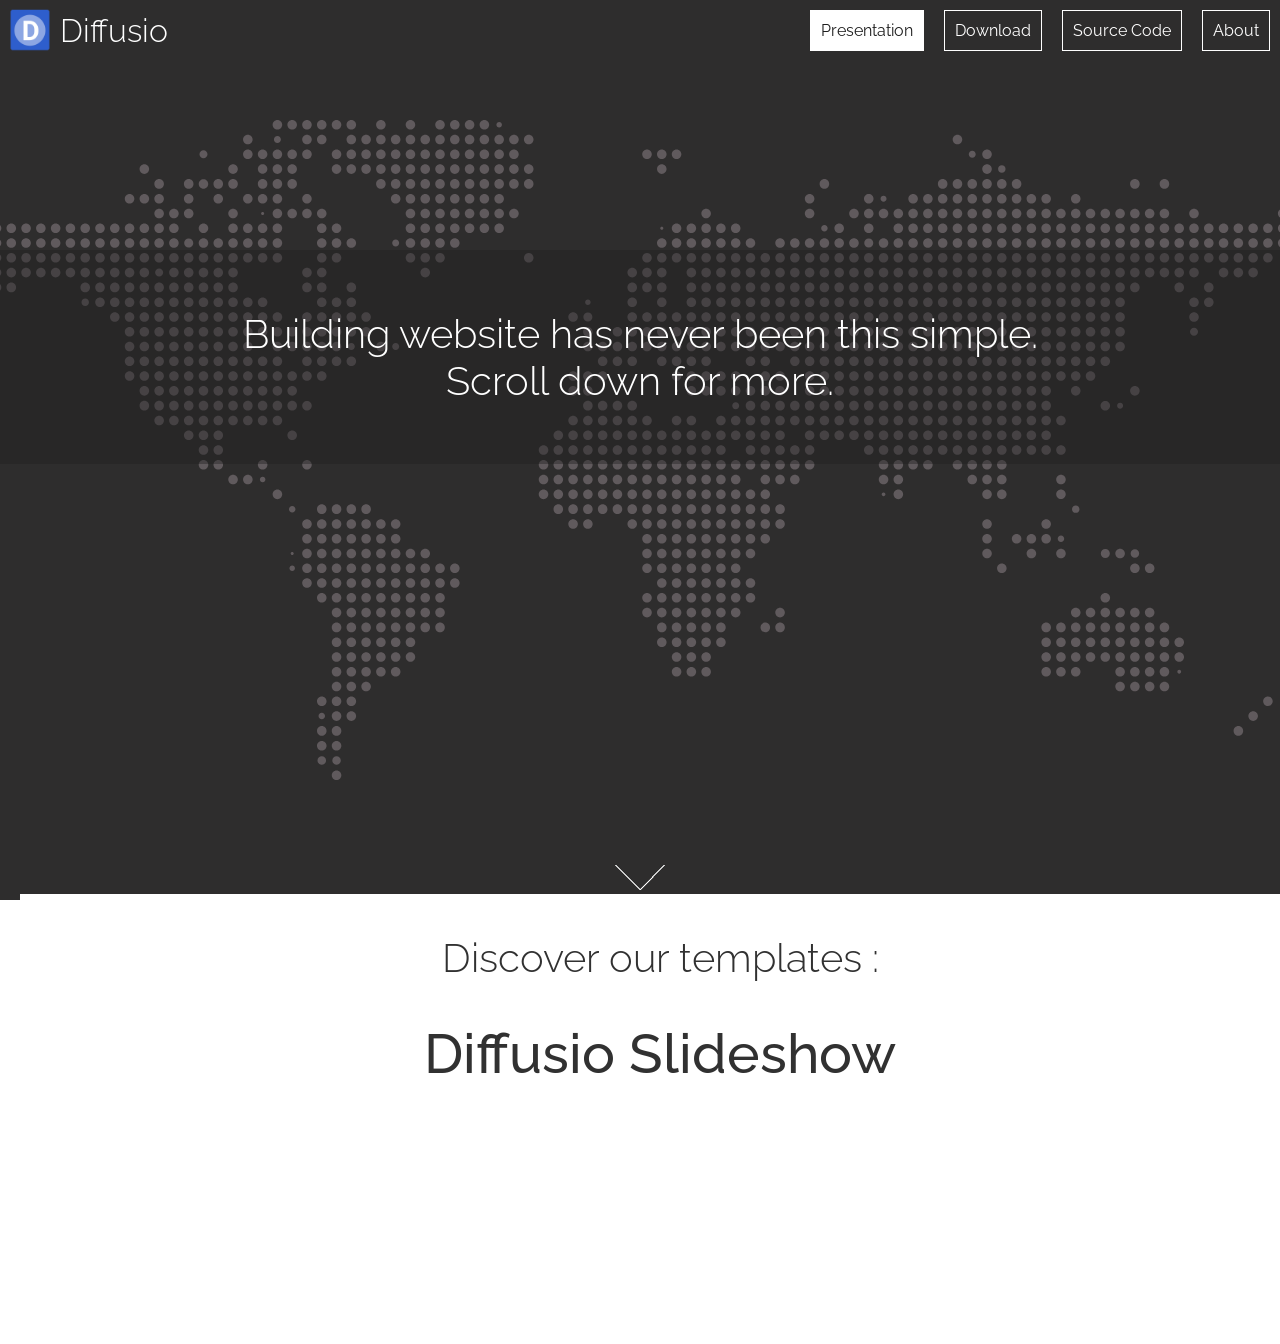
<file: index.html>
<!--
 * Diffusio - Build presentation websites easily
 * https://github.com/diffusio
 * http://diffusio.co
 * 
 * Copyright (C) 2015 
 * 
 * Pierre JACQUIER  
 * http://pierre-jacquier.com
 * 
 * Grégoire DUVAUCHELLE
 * https://github.com/kalterkrieg
 *
 * This program is free software: you can redistribute it and/or modify
 * it under the terms of the GNU Lesser General Public License as
 * published by the Free Software Foundation, either version 2.1 of the
 * License, or (at your option) any later version.
 *
 * This program is distributed in the hope that it will be useful,
 * but WITHOUT ANY WARRANTY; without even the implied warranty of
 * MERCHANTABILITY or FITNESS FOR A PARTICULAR PURPOSE. See the
 * GNU Lesser General Public License for more details.
 *
 * You should have received a copy of the GNU Lesser General Public 
 * License along with this program. If not, see <http://www.gnu.org/licenses/>.
 -->

<DOCTYPE html>
<html>
	<head>
		<title>Diffusio</title>
		<link href='https://fonts.googleapis.com/css?family=Raleway:400,100,200,300,500' rel='stylesheet' type='text/css'>
		<link rel='stylesheet' href='style/style.css'>
		<script src="js/jquery.js"></script>
		<script src="js/side.js"></script>
		<meta name="viewport" content="width=device-width,minimum-scale=1.0,maximum-scale=1.0">
		<meta charset="utf-8">
		<link rel="shortcut icon" href="images/favicon.ico" type="image/x-icon">
		<link rel="icon" href="images/favicon.ico" type="image/x-icon">
	</head>
	<body>	  
	  <header>
		<ul id="navLarge">
			<img src="images/diffusio-logo.png" id="title_logo">
			<li id="title">Diffusio</li>
			<ul id="rightNav">
				<a onclick="setVisibleNotVisibleNotVisible(1,2,3,4);"><li class="floatLeft button" id='tab_1'>Presentation</li></a>
				<a onclick="setVisibleNotVisibleNotVisible(2,1,4,3);"><li class="floatLeft buttonUnSelected" id='tab_2'>Download</li></a>
				<a onclick="setVisibleNotVisibleNotVisible(3,2,1,4);"><li class="floatLeft buttonUnSelected" id='tab_3'>Source Code</li></a>
				<a onclick="setVisibleNotVisibleNotVisible(4,3,2,1);"><li class="floatLeft buttonUnSelected" id='tab_4'>About</li></a>
			</ul>
		</ul>
		<ul id="navTiny">
			<li id="sideOpen" class="floatLeft"><a href="#" class="menu-icon border-icon">menu icon</a></li>
			<li id="title_tiny" class="floatLeft">Diffusio</li>
		</ul>
	 </header>
		<ul class='sideBar'>
			<li>
				<ul class=''>
					 <li class="sideHeader"><div class='icon-left-open size2em' id='sideClose' style='color: #000;'><div class="arrow-left"></div><span href="leftPadding50">Navigation</span></div></li>
					 <a   onclick="setVisibleNotVisibleNotVisible(1,2,3,4)"><li class="subPage">Presentation</li></a>
					 <a   onclick="setVisibleNotVisibleNotVisible(2,3,4,1)"><li class="subPage">Download</li></a>
					 <a   onclick="setVisibleNotVisibleNotVisible(3,4,1,2)"><li class="subPage">Source code</li></a>
					 <a   onclick="setVisibleNotVisibleNotVisible(4,3,2,1)"><li class="subPage">About</li></a>
				</ul>
			</li>
		</ul>
	<section id="section_1">
		<div id="content_1" class="content">
			<p>Building website has never been this simple.<br>Scroll down for more.</p>
            <div id="content_1_1">
			<p>Discover our templates : </p>
            <p><a href="templates/">Diffusio Slideshow</a></p>
		</div>
		</div>
        
		<div id="content_2" class="content notVisible">
			<p><a href="https://mega.nz/#!cB4VgbZJ!NHXe8UJy-BwuHs5l-SEHF6lEkqQWxyU3FpY3TXJJErk">Download</a></p>
		</div>
		<div id="content_3" class="content notVisible">
			<p>Code hosted on GitHub</p><a href='https://github.com/diffusio'><img src='images/github.png' width='100'></a>
		</div>
		<div id="content_4" class="content notVisible">
			<p>Authors : </p><p class='name'><a href="http://pierre-jacquier.com">Pierre JACQUIER</a></p><p class='name'>Grégoire DUVAUCHELLE</p>
		</div>
		<div id="please_scroll">
			<img src="images/scroll.png">
		</div>
	</section>
		<script type="text/javascript">
		function setUnselected(tabid)
		{
			document.getElementById(tabid).style.backgroundColor = 'rgb(30,30,30)';
			document.getElementById(tabid).style.color = 'white';
		}
		function setSelected(tabid)
		{
			document.getElementById(tabid).style.backgroundColor = 'white';
			document.getElementById(tabid).style.color = 'rgb(30,30,30)';
		}
		function setVisibleNotVisibleNotVisible(visible, not_visible1, not_visible2, not_visible3)
		{
			document.getElementById('content_' + visible).className = "content";
			document.getElementById('content_' + not_visible1).className = "content notVisible";
			document.getElementById('content_' + not_visible2).className = "content notVisible";
			document.getElementById('content_' + not_visible3).className = "content notVisible";
			document.getElementById('tab_' + visible).className = "floatLeft button";
			document.getElementById('tab_' + not_visible1).className = "floatLeft buttonUnSelected";
			document.getElementById('tab_' + not_visible2).className = "floatLeft buttonUnSelected";
			document.getElementById('tab_' + not_visible3).className = "floatLeft buttonUnSelected";



		
		}
		</script>
	</body>
</html>
</file>
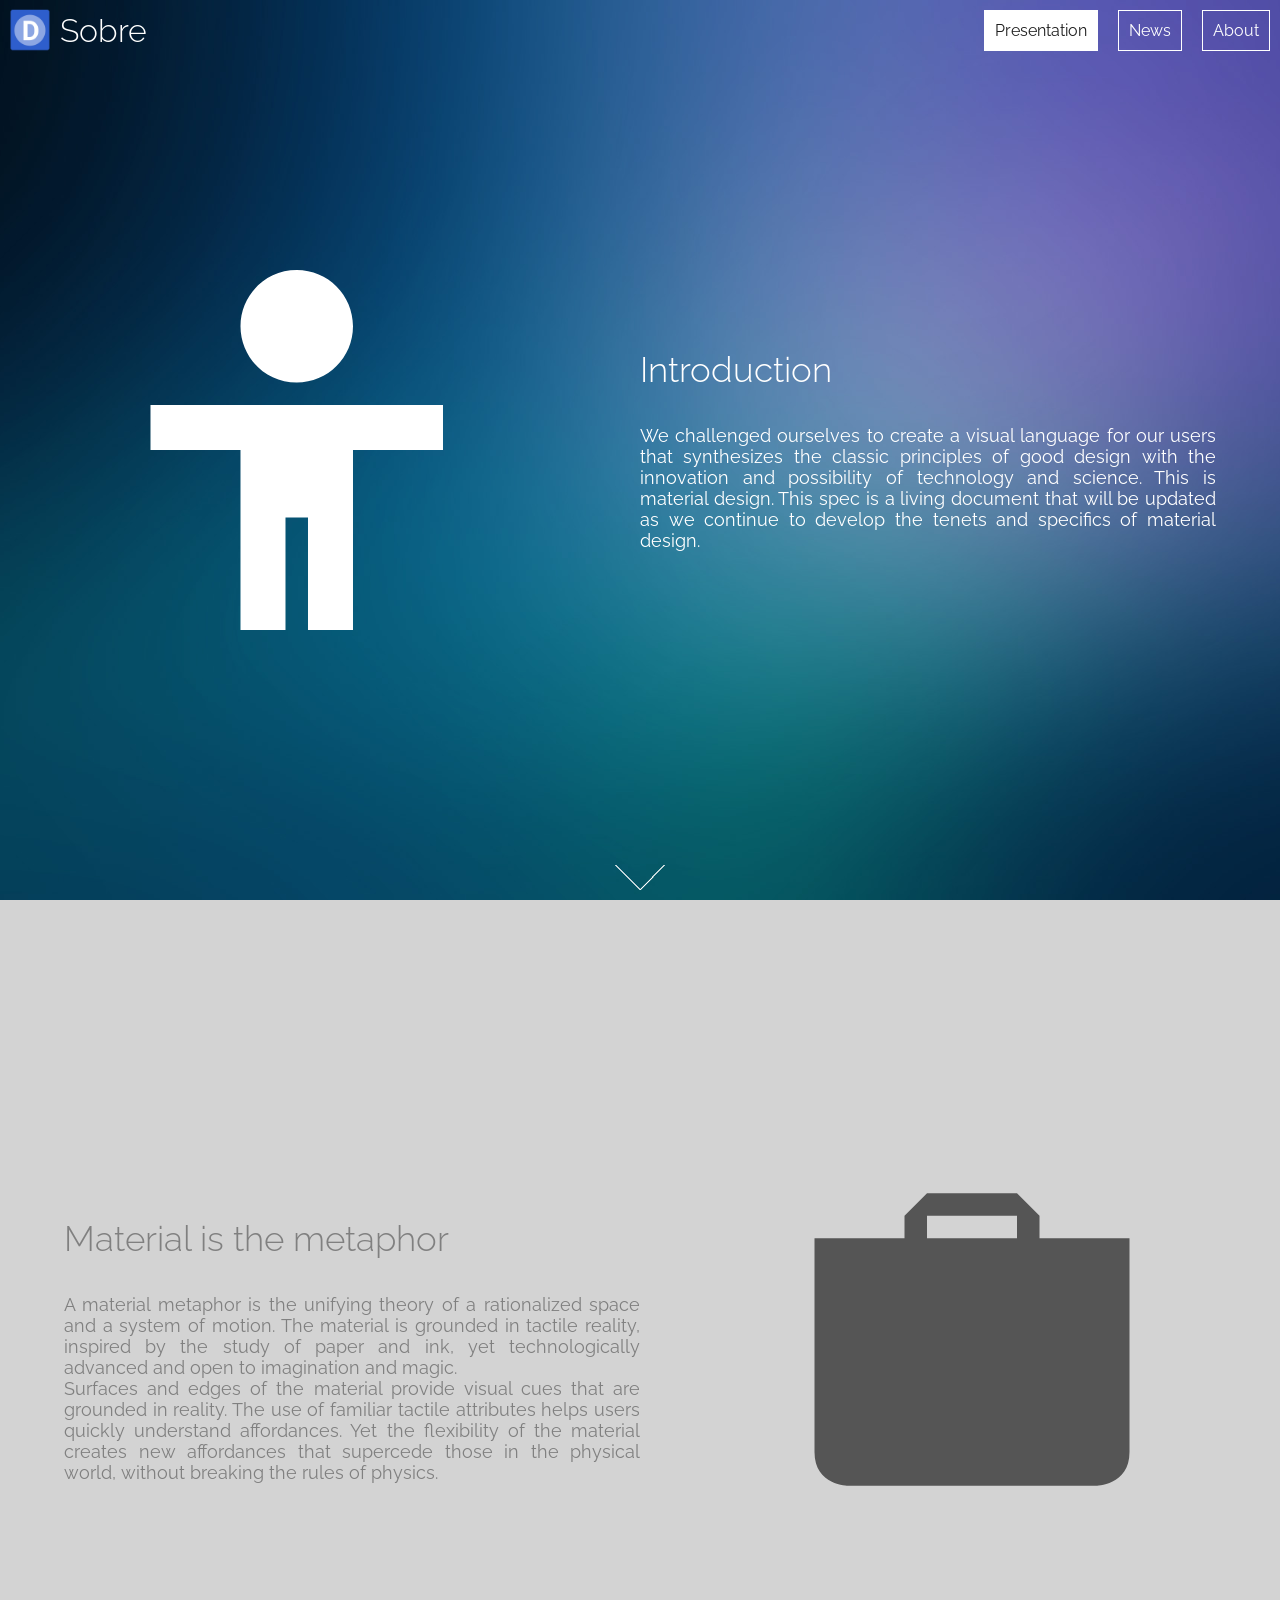
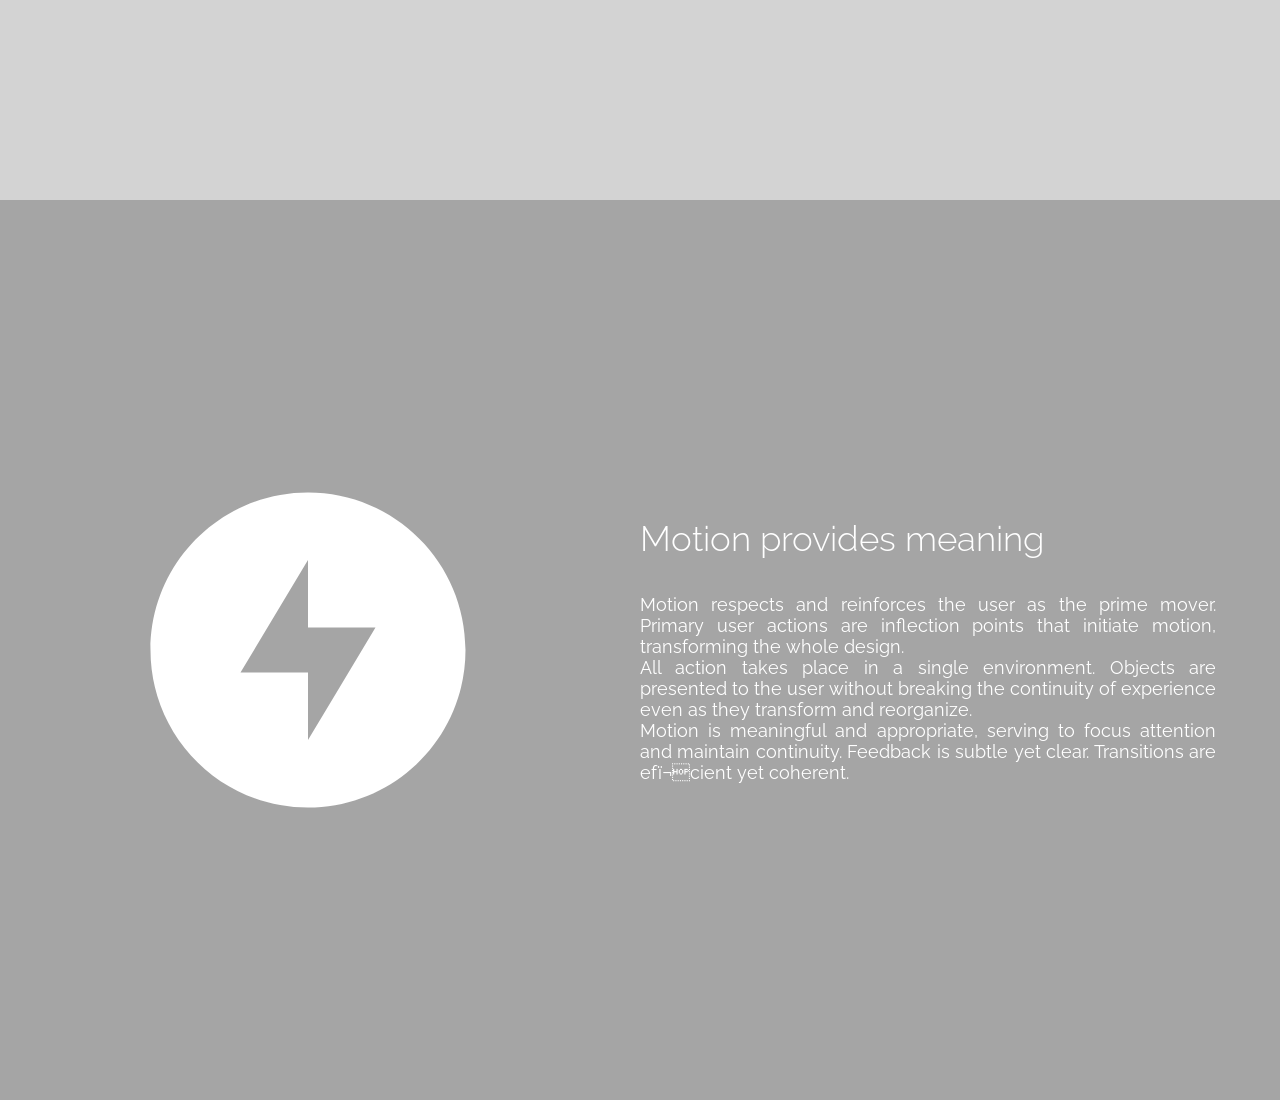
<file: templates/sobre/index.html>
<!--
 * Diffusio - Build presentation websites easily
 * Copyright (C) 2015 Pierre JACQUIER - Grégoire DUVAUCHELLE
 *
 * This program is free software: you can redistribute it and/or modify
 * it under the terms of the GNU Lesser General Public License as
 * published by the Free Software Foundation, either version 2.1 of the
 * License, or (at your option) any later version.
 *
 * This program is distributed in the hope that it will be useful,
 * but WITHOUT ANY WARRANTY; without even the implied warranty of
 * MERCHANTABILITY or FITNESS FOR A PARTICULAR PURPOSE. See the
 * GNU Lesser General Public License for more details.
 *
 * You should have received a copy of the GNU Lesser General Public 
License
 * along with this program. If not, see <http://www.gnu.org/licenses/>.
 -->


<DOCTYPE html>
<html>
	<head>
		<title>Sobre</title>
		<link href='https://fonts.googleapis.com/css?family=Raleway:400,100,200,300,500' rel='stylesheet' type='text/css'>
		<link rel='stylesheet' href='style/style.css'>
		<script src="js/jquery.js"></script>
		<script src="js/side.js"></script>
		<meta name="viewport" content="width=device-width,minimum-scale=1.0,maximum-scale=1.0">
		<meta charset="utf-8">
		<link rel="shortcut icon" href="images/favicon.ico" type="image/x-icon">
		<link rel="icon" href="images/favicon.ico" type="image/x-icon">
	</head>
	<body>	  
	  <header>
		<ul id="navLarge">
			<img src="images/diffusio-logo.png" id="title_logo">
			<li id="title">Sobre</li>
			<ul id="rightNav">
				<a onclick="setVisibleNotVisibleNotVisible(1,2,3);"><li class="floatLeft button" id='tab_1'>Presentation</li></a>
				<a onclick="setVisibleNotVisibleNotVisible(2,1,3);"><li class="floatLeft buttonUnSelected" id='tab_2'>News</li></a>
				<a onclick="setVisibleNotVisibleNotVisible(3,2,1);"><li class="floatLeft buttonUnSelected" id='tab_3'>About</li></a>
			</ul>
		</ul>
		<ul id="navTiny">
			<li id="sideOpen" class="floatLeft"><a href="#" class="menu-icon border-icon">menu icon</a></li>
			<li id="title_tiny" class="floatLeft">Diffusio</li>
		</ul>
	 </header>
		<ul class='sideBar'>
			<li>
				<ul class=''>
					 <li class="sideHeader"><div class='icon-left-open size2em' id='sideClose' style='color: #000;'><div class="arrow-left"></div><span href="leftPadding50">Navigation</span></div></li>
					 <a   onclick="setVisibleNotVisibleNotVisible(1,2,3)"><li class="subPage">Presentation</li></a>
					 <a   onclick="setVisibleNotVisibleNotVisible(2,3,1)"><li class="subPage">News</li></a>
					 <a   onclick="setVisibleNotVisibleNotVisible(3,1,2)"><li class="subPage">More</li></a>
				</ul>
			</li>
		</ul>
		<div id="content_1" class="content">
			<div class="wide_div white" id="w_d_1">
			 		<div class='v_align'>
				 		<img src="images/logo1.svg" class="logo_left logo">
				 		<div class='w_text'>
				 			<p class="slog slog_right">
Introduction
                            </p>
				 			<p class="under_slog under_slog_right">
We challenged ourselves to create a visual language for our users that synthesizes the classic principles of good design with the innovation and possibility of technology and science. This is material design. This spec is a living document that will be updated as we continue to develop the tenets and specifics of material design.

                            </p>
				 		</div>
		 			</div>
		 		</div>
		 		<div class="wide_div grey" id="w_d_2">
			 		<div class='v_align'>
				 		<img src="images/logo2.svg" class="logo_right logo">
				 		<p class="slog slog_left">
Material is the metaphor
                        </p>
				 		<p class="under_slog under_slog_left">
A material metaphor is the unifying theory of a rationalized space and a system of motion. The material is grounded in tactile reality, inspired by the study of paper and ink, yet technologically advanced and open to imagination and magic.
<br>
Surfaces and edges of the material provide visual cues that are grounded in reality. The use of familiar tactile attributes helps users quickly understand affordances. Yet the flexibility of the material creates new affordances that supercede those in the physical world, without breaking the rules of physics.
			 		</div>
		 		</div>
		 		<div class="wide_div white" id="w_d_3">
			 		<div class='v_align'>
				 		<img src="images/logo3.svg" class="logo_left logo">
				 		<div class='w_text'>
				 			<p class="slog slog_right">
Motion provides meaning
                            </p>
				 			<p class="under_slog under_slog_right">
Motion respects and reinforces the user as the prime mover. Primary user actions are inflection points that initiate motion, transforming the whole design.
<br>
All action takes place in a single environment. Objects are presented to the user without breaking the continuity of experience even as they transform and reorganize.
<br>
Motion is meaningful and appropriate, serving to focus attention and maintain continuity. Feedback is subtle yet clear. Transitions are efﬁcient yet coherent.
                            </p>
				 		</div>
			 		</div>
		 		</div>
		</div>
		<div id="content_2" class="content notVisible">
			<!--#$#NEW-->

<!--##10-->

<div class='card elevation-1 news' id='news_10'><div class='news_datetime' id='news_datetime_10'>5/18/2015 13:26:6
</div><span class='news_title'   id='news_title_10'><a class='pointer' onclick='openNews(10);'>Title Hey</a> </span><p class='news_summary'>Summary</p><p class='news_content'  id='news_content_10'>Content</p><div class='read_more'><a class='pointer' onclick='openCircleNews(10)'>READ MORE</a></div></div>


<!--##9-->

<div class='card elevation-1 news' id='news_9'><div class='news_datetime' id='news_datetime_9'>5/18/2015 10:19:46
</div><span class='news_title'   id='news_title_9'><a class='pointer' onclick='openNews(9);'>Title </a> </span><p class='news_summary'>Summary</p><p class='news_content'  id='news_content_9'>Content</p><div class='read_more'><a class='pointer' onclick='openCircleNews(9)'>READ MORE</a></div></div>


<!--##8-->

<div class='card elevation-1 news' id='news_8'><div class='news_datetime' id='news_datetime_8'>5/17/2015 18:3:24
</div><span class='news_title'   id='news_title_8'><a class='pointer' onclick='openNews(8);'>Added for demo</a> </span><p class='news_summary'>Summary</p><p class='news_content'  id='news_content_8'>Video demo</p><div class='read_more'><a class='pointer' onclick='openCircleNews(8)'>READ MORE</a></div></div>


<!--##7-->

<div class='card elevation-1 news' id='news_7'><div class='news_datetime' id='news_datetime_7'>5/17/2015 17:59:44
</div><span class='news_title'   id='news_title_7'><a class='pointer' onclick='openNews(7);'>Title</a> </span><p class='news_summary'>Summary</p><p class='news_content'  id='news_content_7'>Content</p><div class='read_more'><a class='pointer' onclick='openCircleNews(7)'>READ MORE</a></div></div>


<!--##6-->

<div class='card elevation-1 news' id='news_6'><div class='news_datetime' id='news_datetime_6'>5/17/2015 17:59:24
</div><span class='news_title'   id='news_title_6'><a class='pointer' onclick='openNews(6);'>Added via GTK</a> </span><p class='news_summary'>Diffusio rocks !</p><p class='news_content'  id='news_content_6'>Content</p><div class='read_more'><a class='pointer' onclick='openCircleNews(6)'>READ MORE</a></div></div>


<!--##5-->

<div class='card elevation-1 news' id='news_5'><div class='news_datetime' id='news_datetime_5'>5/16/2015 23:8:25
</div><span class='news_title'   id='news_title_5'><a class='pointer' onclick='openNews(5);'>This</a> </span><p class='news_summary'>is</p><p class='news_content'  id='news_content_5'>one</p><div class='read_more'><a class='pointer' onclick='openCircleNews(5)'>READ MORE</a></div></div>

<!--##4-->
		<div class="card elevation-1 news" id="news_4">
	 		<div class="news_datetime" id="news_datetime_4">
	 			04/21/2045 - 14:54
	 		</div>
	 		<span class="news_title"   id="news_title_4"><a class="pointer" onclick="openNews(3)">Another news title</a></span>
	 		<p class="news_summary">First news ahah</p>
	 		<p class="news_content"  id="news_content_4">
A 3 subdomain is configured with a CNAME record through your DNS provider.
We strongly recommend that you use a custom subdomain for these reasons:
It gives your GitHub Pages site the benefit of our Content Delivery Network.
It will not be affected by changes in the underlying IP addresses of GitHub's servers.
Pages will load significantly faster because Denial of Service protection can be implemented more efficiently.
A 3 subdomain is configured with a CNAME record through your DNS provider.
We strongly recommend that you use a custom subdomain for these reasons:
It gives your GitHub Pages site the benefit of our Content Delivery Network.
It will not be affected by changes in the underlying IP addresses of GitHub's servers.
Pages will load significantly faster because Denial of Service protection can be implemented more efficiently.
A 3 subdomain is configured with a CNAME record through your DNS provider.
We strongly recommend that you use a custom subdomain for these reasons:
It gives your GitHub Pages site the benefit of our Content Delivery Network.
It will not be affected by changes in the underlying IP addresses of GitHub's servers.
Pages will load significantly faster because Denial of Service protection can be implemented more efficiently.
A 3 subdomain is configured with a CNAME record through your DNS provider.
We strongly recommend that you use a custom subdomain for these reasons:
It gives your GitHub Pages site the benefit of our Content Delivery Network.
It will not be affected by changes in the underlying IP addresses of GitHub's servers.
Pages will load significantly faster because Denial of Service protection can be implemented more efficiently.
A 3 subdomain is configured with a CNAME record through your DNS provider.
We strongly recommend that you use a custom subdomain for these reasons:
It gives your GitHub Pages site the benefit of our Content Delivery Network.
It will not be affected by changes in the underlying IP addresses of GitHub's servers.
Pages will load significantly faster because Denial of Service protection can be implemented more efficiently.
A 3 subdomain is configured with a CNAME record through your DNS provider.
We strongly recommend that you use a custom subdomain for these reasons:
It gives your GitHub Pages site the benefit of our Content Delivery Network.
It will not be affected by changes in the underlying IP addresses of GitHub's servers.
Pages will load significantly faster because Denial of Service protection can be implemented more efficiently.
A 3 subdomain is configured with a CNAME record through your DNS provider.
We strongly recommend that you use a custom subdomain for these reasons:
It gives your GitHub Pages site the benefit of our Content Delivery Network.
It will not be affected by changes in the underlying IP addresses of GitHub's servers.
Pages will load significantly faster because Denial of Service protection can be implemented more efficiently.
A 3 subdomain is configured with a CNAME record through your DNS provider.
We strongly recommend that you use a custom subdomain for these reasons:
It gives your GitHub Pages site the benefit of our Content Delivery Network.
It will not be affected by changes in the underlying IP addresses of GitHub's servers.
Pages will load significantly faster because Denial of Service protection can be implemented more efficiently.
A 3 subdomain is configured with a CNAME record through your DNS provider.
We strongly recommend that you use a custom subdomain for these reasons:
It gives your GitHub Pages site the benefit of our Content Delivery Network.
It will not be affected by changes in the underlying IP addresses of GitHub's servers.
Pages will load significantly faster because Denial of Service protection can be implemented more efficiently.
			</p>
			<div class="read_more"><a class="pointer" onclick="openCircleNews(4)">READ MORE</a></div>
		</div>
<!--##3-->
		<div class="card elevation-1 news" id="news_3">
	 		<div class="news_datetime" id="news_datetime_3">04/21/2045 - 14:54</div>
	 		<span class="news_title"   id="news_title_3">
	 		<a class="pointer" onclick="openNews(3);">Another news title</a> 
	 		</span>
	 		<p class="news_summary">First news ahah</p>
	 		<p class="news_content"  id="news_content_3">
A 3 subdomain is configured with a CNAME record through your DNS provider.
We strongly recommend that you use a custom subdomain for these reasons:
It gives your GitHub Pages site the benefit of our Content Delivery Network.
It will not be affected by changes in the underlying IP addresses of GitHub's servers.
Pages will load significantly faster because Denial of Service protection can be implemented more efficiently.
					</p>
					<div class="read_more"><a class="pointer" onclick="openCircleNews(3)">READ MORE</a></div>
		</div>
<!--##2-->
 		<div class="card elevation-1 news" id="news_2">
	 		<div class="news_datetime" id="news_datetime_2">04/21/2045 - 14:54</div>
	 		<span class="news_title"   id="news_title_2">
	 		<a class="pointer" onclick="openNews(2)">Another news title</a> 
	 		</span>
	 		
	 		<p class="news_summary">First news ahah</p>
	 		<p class="news_content"  id="news_content_2">
A 2 subdomain is configured with a CNAME record through your DNS provider.
We strongly recommend that you use a custom subdomain for these reasons:
It gives your GitHub Pages site the benefit of our Content Delivery Network.
It will not be affected by changes in the underlying IP addresses of GitHub's servers.
Pages will load significantly faster because Denial of Service protection can be implemented more efficiently.
			</p>
			<div class="read_more"><a class="pointer" onclick="openCircleNews(2)">READ MORE</a></div>
		</div>
<!--##1-->
		<div class="card elevation-1 news" id="news_1">
 			<div class="news_datetime" id="news_datetime_1">04/21/2045 - 14:54</div>
	 		<span class="news_title" id="news_title_1">
	 		<a class="pointer" onclick="openNews(1)">A news title</a> 
	 		</span>
	 		<p class="news_summary" onclick="closeCircleNews(1)">First news ahah</p>
	 		<p class="news_content" id="news_content_1">
A 1 subdomain is configured with a CNAME record through your DNS provider.
We strongly recommend that you use a custom subdomain for these reasons:
It gives your GitHub Pages site the benefit of our Content Delivery Network.
It will not be affected by changes in the underlying IP addresses of GitHub's servers.
Pages will load significantly faster because Denial of Service protection can be implemented more efficiently.
			</p>
			<div class="read_more"><a class="pointer" onclick="openCircleNews(1)">READ MORE</a></div>
			</div>
		</div>
		<div id="content_3" class="content notVisible">
			<p>Code hosted on GitHub</p><a href='https://github.com/diffusio'><img src='images/github.png' width='100'></a>
		</div>
		<div id="content_4" class="content notVisible">
			<p>Authors : </p><p class='name'>Pierre JACQUIER</p><p class='name'>Grégoire DUVAUCHELLE</p>
		</div>
		<div id="please_scroll">
			<img src="images/scroll.png">
		</div>
		<script type="text/javascript">
		function setUnselected(tabid)
		{
			document.getElementById(tabid).style.backgroundColor = 'rgb(30,30,30)';
			document.getElementById(tabid).style.color = 'white';
		}
		function setSelected(tabid)
		{
			document.getElementById(tabid).style.backgroundColor = 'white';
			document.getElementById(tabid).style.color = 'rgb(30,30,30)';
		}
		function setVisibleNotVisibleNotVisible(visible, not_visible1, not_visible2, not_visible3)
		{
			document.getElementById('content_' + visible).className = "content";
			document.getElementById('content_' + not_visible1).className = "content notVisible";
			document.getElementById('content_' + not_visible2).className = "content notVisible";
			document.getElementById('tab_' + visible).className = "floatLeft button";
			document.getElementById('tab_' + not_visible1).className = "floatLeft buttonUnSelected";
			document.getElementById('tab_' + not_visible2).className = "floatLeft buttonUnSelected";		
		}
		</script>
	</body>
</html>
</file>
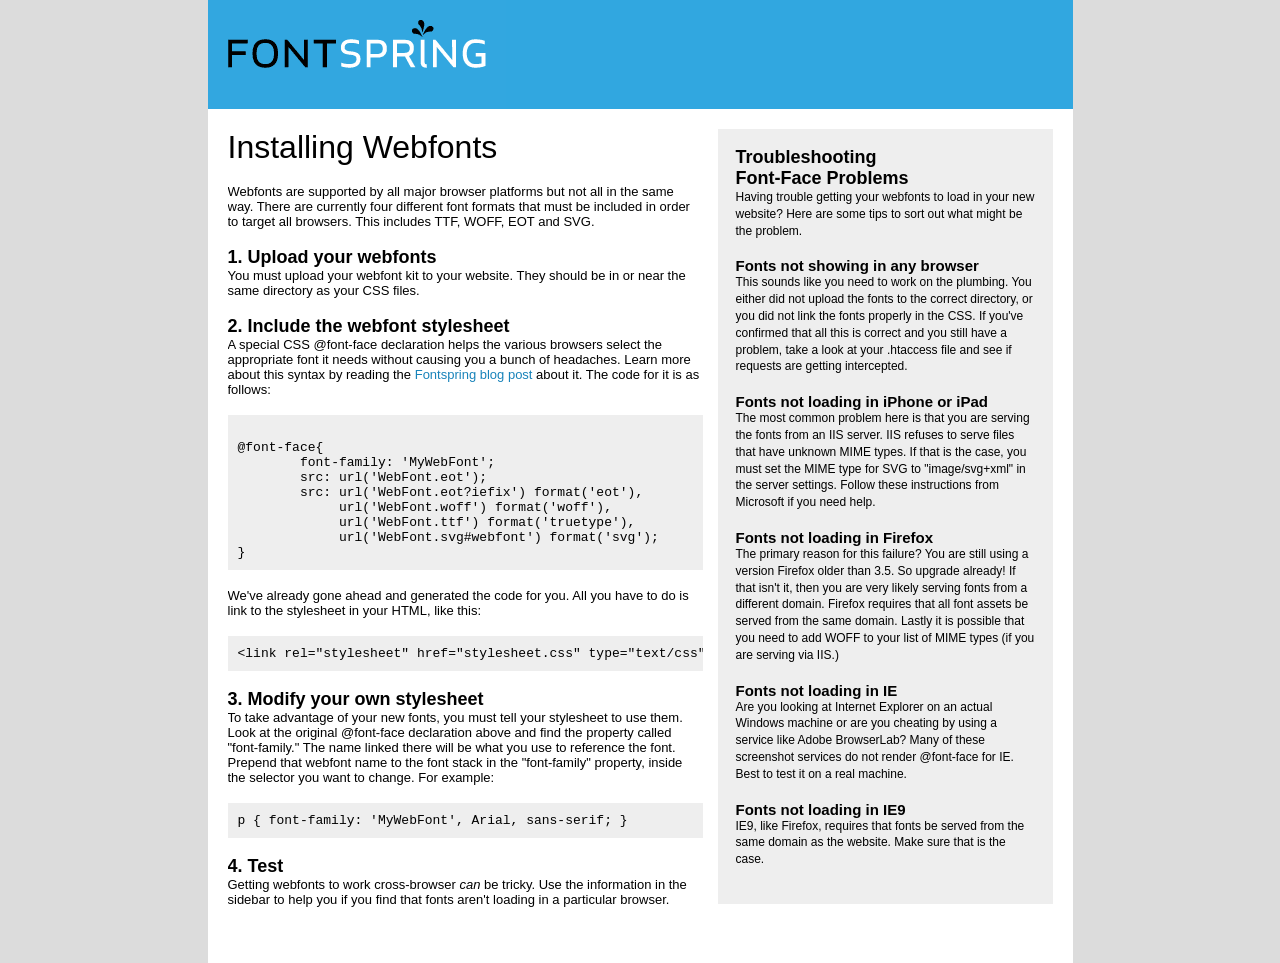
<file: templates/flat/fonts/How_to_use_webfonts.html>
<!DOCTYPE html PUBLIC "-//W3C//DTD XHTML 1.0 Transitional//EN"
	"http://www.w3.org/TR/xhtml1/DTD/xhtml1-transitional.dtd">

<html xmlns="http://www.w3.org/1999/xhtml" xml:lang="en" lang="en">
<head>
	<meta http-equiv="Content-Type" content="text/html; charset=utf-8" />

	<link rel="stylesheet" href="stylesheet.css" type="text/css" charset="utf-8" />

	<style type="text/css" media="screen">
		/*-- RESET ------*/
		html, body, div, span, applet, object, iframe,
		h1, h2, h3, h4, h5, h6, p, blockquote, pre,
		a, abbr, acronym, address, big, cite, code,
		del, dfn, em, font, img, ins, kbd, q, s, samp,
		small, strike, strong, sub, sup, tt, var,
		b, u, i, center, dl, dt, dd, ol, ul, li,
		fieldset, form, label, legend, table, 
		caption, tbody, tfoot, thead, tr, th, td 
		                  {margin: 0;padding: 0;border: 0;outline: 0;
		                  font-size: 100%;vertical-align: baseline;
		                  background: transparent;}
		body              {line-height: 1;}
		ol, ul            {list-style: none;}
		blockquote, q     {quotes: none;}
		blockquote:before, blockquote:after,
		q:before, q:after {content: '';	content: none;}
		:focus            {outline: 0;}
		ins               {text-decoration: none;}
		del               {text-decoration: line-through;}
		table             {border-collapse: collapse;border-spacing: 0;}
		
		/*-- GRID -----*/
		.section {margin-bottom: 18px;
		}
		.section:after	{content: ".";display: block;height: 0;clear: both;visibility: hidden;}
		.section 		{*zoom: 1;}

		.section .firstcolumn,
		.section .firstcol {margin-left: 0;}
		
		.grid1, .grid1_2cols, .grid1_3cols, .grid1_4cols, .grid2, .grid2_3cols, .grid2_4cols, .grid3, .grid3_2cols, .grid3_4cols, .grid4, .grid4_3cols, .grid5, .grid5_2cols, .grid5_3cols, .grid5_4cols, .grid6, .grid6_4cols, .grid7, .grid7_2cols, .grid7_3cols, .grid7_4cols, .grid8, .grid8_3cols, .grid9, .grid9_2cols, .grid9_4cols, .grid10, .grid10_3cols, .grid10_4cols, .grid11, .grid11_2cols, .grid11_3cols, .grid11_4cols, .grid12
		{margin-left: 15px;float: left;display: inline; overflow: hidden;}
		.width5, .grid5, .span-5 {width: 335px;}
		.width5_2cols,.grid5_2cols {width: 160px;}
		.width5_3cols,.grid5_3cols  {width: 101px;}
		.width5_4cols,.grid5_4cols  {width: 72px;}
		.input_width5 {width: 329px;}

		.width6, .grid6, .span-6 {width: 405px;}
		.width6_4cols,.grid6_4cols  {width: 90px;}
		.input_width6 {width: 399px;}

		.width7, .grid7, .span-7 {width: 475px;}
		.width7_2cols,.grid7_2cols {width: 230px;}
		.width7_3cols,.grid7_3cols  {width: 148px;}
		.width7_4cols,.grid7_4cols  {width: 107px;}
		.input_width7 {width: 469px;}
		
		/*-- STYLES -----*/
		body {
			color: #000;
			background-color: #dcdcdc;
			font: 13px Arial, sans-serif;
		}

		a {
			text-decoration: none;
			color: #1883ba;
		}

		h1{
			font-size: 32px;
			font-weight: normal;
			font-style: normal;
			margin-bottom: 18px;
		}

		h2{
			font-size: 18px;
		}

		#container {
			width: 865px;
			margin: 0px auto;
		}
		


		#header {
			height:109px;
			font-size: 36px;
			background-color: #000;
			color: #fff;
			text-indent:-9999px;
			background: url([data-uri]) no-repeat left center;
			background-color: #31a7e0;
			
		}
		
		#main_content {
			background-color: #fff;
			padding: 20px 20px 20px;
		}


		#footer p {
			margin: 0;
			padding-top: 10px;
			padding-bottom: 50px;
			color: #333;
			font: 10px Arial, sans-serif;
		}
		code {
			white-space: pre;
			background-color: #eee;
			display: block;
			padding: 10px;
			margin-bottom: 18px;
			overflow: auto;
		}

		.box  { 
		  padding: 18px; 
		  margin-bottom: 18px; 
		  background: #eee; 
		}
		.bottom,.last 	{margin-bottom:0 !important; padding-bottom:0 !important;}
		

		
		p{
			line-height: 1.2em;
			margin-bottom: 18px;
			font: 13px Arial, sans-serif;
		}



		h3{
			font-size: 15px;
			margin-top: 18px;
		}
		
		.sidebar p{
			font-size: 12px;
			line-height: 1.4em;
		}
		
	</style>

<title>How to Use Webfonts</title>
	
</head>

<body>
<div id="container">
	<div id="header">
		Fontspring
	</div>
	<div id="main_content">
			<div class="section">
				<div class="grid7 firstcol">
					<h1>Installing Webfonts</h1>
					
					<p>Webfonts are supported by all major browser platforms but not all in the same way. There are currently four different font formats that must be included in order to target all browsers. This includes TTF, WOFF, EOT and SVG.</p>
					
					<h2>1. Upload your webfonts</h2>
					<p>You must upload your webfont kit to your website. They should be in or near the same directory as your CSS files.</p>
					
					<h2>2. Include the webfont stylesheet</h2>
					<p>A special CSS @font-face declaration helps the various browsers select the appropriate font it needs without causing you a bunch of headaches. Learn more about this syntax by reading the <a href="http://www.fontspring.com/blog/further-hardening-of-the-bulletproof-syntax">Fontspring blog post</a> about it. The code for it is as follows:</p>


<code>
@font-face{ 
	font-family: 'MyWebFont';
	src: url('WebFont.eot');
	src: url('WebFont.eot?iefix') format('eot'),
	     url('WebFont.woff') format('woff'),
	     url('WebFont.ttf') format('truetype'),
	     url('WebFont.svg#webfont') format('svg');
}
</code>
	<p>We've already gone ahead and generated the code for you. All you have to do is link to the stylesheet in your HTML, like this:</p>
	<code>&lt;link rel=&quot;stylesheet&quot; href=&quot;stylesheet.css&quot; type=&quot;text/css&quot; charset=&quot;utf-8&quot; /&gt;</code>

					<h2>3. Modify your own stylesheet</h2>
					<p>To take advantage of your new fonts, you must tell your stylesheet to use them. Look at the original @font-face declaration above and find the property called "font-family." The name linked there will be what you use to reference the font. Prepend that webfont name to the font stack in the "font-family" property, inside the selector you want to change. For example:</p>
<code>p { font-family: 'MyWebFont', Arial, sans-serif; }</code>

<h2>4. Test</h2>
<p>Getting webfonts to work cross-browser <em>can</em> be tricky. Use the information in the sidebar to help you if you find that fonts aren't loading in a particular browser.</p>
				</div>
				
				<div class="grid5 sidebar">
					<div class="box">
						<h2>Troubleshooting<br />Font-Face Problems</h2>
						<p>Having trouble getting your webfonts to load in your new website? Here are some tips to sort out what might be the problem.</p>

						<h3>Fonts not showing in any browser</h3>

						<p>This sounds like you need to work on the plumbing. You either did not upload the fonts to the correct directory, or you did not link the fonts properly in the CSS. If you've confirmed that all this is correct and you still have a problem, take a look at your .htaccess file and see if requests are getting intercepted.</p>

						<h3>Fonts not loading in iPhone or iPad</h3>

						<p>The most common problem here is that you are serving the fonts from an IIS server. IIS refuses to serve files that have unknown MIME types. If that is the case, you must set the MIME type for SVG to "image/svg+xml" in the server settings. Follow these instructions from Microsoft if you need help.</p>

						<h3>Fonts not loading in Firefox</h3>

						<p>The primary reason for this failure? You are still using a version Firefox older than 3.5. So upgrade already! If that isn't it, then you are very likely serving fonts from a different domain. Firefox requires that all font assets be served from the same domain. Lastly it is possible that you need to add WOFF to your list of MIME types (if you are serving via IIS.)</p>

						<h3>Fonts not loading in IE</h3>

						<p>Are you looking at Internet Explorer on an actual Windows machine or are you cheating by using a service like Adobe BrowserLab? Many of these screenshot services do not render @font-face for IE. Best to test it on a real machine.</p>

						<h3>Fonts not loading in IE9</h3>

						<p>IE9, like Firefox, requires that fonts be served from the same domain as the website. Make sure that is the case.</p>
					</div>
				</div>
			</div>
			
		</div>
	
	</div>
	
</div>
</body>
</html>
</file>
<file: style/style.css>
/*
 * Diffusio - Build presentation websites easily
 * https://github.com/diffusio
 * http://diffusio.co
 * 
 * Copyright (C) 2015 
 * 
 * Pierre JACQUIER  
 * http://pierre-jacquier.com
 * 
 * Grégoire DUVAUCHELLE
 * https://github.com/kalterkrieg
 *
 * This program is free software: you can redistribute it and/or modify
 * it under the terms of the GNU Lesser General Public License as
 * published by the Free Software Foundation, either version 2.1 of the
 * License, or (at your option) any later version.
 *
 * This program is distributed in the hope that it will be useful,
 * but WITHOUT ANY WARRANTY; without even the implied warranty of
 * MERCHANTABILITY or FITNESS FOR A PARTICULAR PURPOSE. See the
 * GNU Lesser General Public License for more details.
 *
 * You should have received a copy of the GNU Lesser General Public 
 * License along with this program. If not, see <http://www.gnu.org/licenses/>.
*/

html
{
    height: 100%;
}

body
{
	margin:0;
    overflow-x:hidden;
  height: 100%;
	padding:0;
	/*background:rgb(30,30,30);	*/
  background: url(../images/dotted-world.svg) no-repeat center; 
  -webkit-background-size: cover; /* pour anciens Chrome et Safari */
  background-size: cover; /* version standardisée */
	-webkit-box-sizing: border-box; /* Safari/Chrome, other WebKit */
  	-moz-box-sizing: border-box;    /* Firefox, other Gecko */
 	box-sizing: border-box; 
 	color:white;   
  font-family: 'Raleway', sans-serif;
}

.wth70pe
{
    width:70%;
}

#title
{
    font-size:2em;
    list-style-type: none;
    font-weight: 300; 
    padding-top: 12px;
    padding-left: 40px;
    position: absolute;
    left: 20;
    top:0;
}

#title_logo
{
  position: absolute;
  font-size:2em;
   font-weight: 300; 
  top: 5;
  left: 5;
  width: 50px;
}

#title_tiny
{
  font-size:2em;
   font-weight: 300; 
}

.thin
{
	font-weight:300;
}

.colorWhite
{
	color: #fff;
}
.italic
{
	font-style: italic;
}
.floatLeft
{
	float:left;
}

.wth100p
{
	width:100px;
}


.hgt100p
{
	height:100px;
}


.clear
{
	clear:both;
}


.wth800
{
    margin-right: 800px;
}

.topPadding20
{
    padding-top:20px;
}

.topPadding10
{
    padding-top:10px;
}

header
{
}
.buttonUnSelected
{
    padding: 10;
    margin:10;
    cursor: pointer;
    border: 1px solid white;
    transition: all 0.5s;
}


.button
{
    padding: 10;
    margin:10;
    cursor: pointer;
    color:rgb(30,30,30);
    border: 1px solid white;
    background: white;
    transition: all 0.5s;
}

.button:hover
{
    background: white;
    color: rgb(30,30,30);
}

.sideBar
{
	position:fixed;
	top:-20px;
	left:0;
	height:102vh;
	width:300px;
	background:white;
  list-style-type: none;
	padding: 20px;
	z-index: 1000;
	box-shadow: 0px 10px 5px #888888;
}

.sideBar ul
{
  list-style-type: none;
}


.sideHeader
{
  font-size: 2em;
	cursor:pointer;
	margin-bottom: 30px;
	transition: all 0.2s;
}

 #navTiny
  {
    display: none;
    position: absolute;
    top: 0;
    left: -10px;
    float:left;
    list-style-type:none;
  }

.subPage
{
  padding-bottom: 20px;
  font-size: 1.15em;
  color: rgb(30,30,30);
}

a 
{
    color: white;
}
  #navLarge
  {
    display: block;
  }

#sideOpen
{
    font-size: 2em;
    padding-top: 10px;
    margin-right:10px;
}


	
.content
{
    margin-top:250px;
    background: rgba(30,30,30,0.4);
    font-weight: 300;
    font-size:2.5em;
    padding: 20;
    text-align: center;
}

#rightNav
{
  position: absolute;
  top:0;
  right: 0;

}

.menu-icon {
    position:relative;
    display:inline-block;
    width:30px;
    text-indent:-999px;
}
 
.border-icon {
    height:13px;
    border-top:3px solid #fff;
    border-bottom:3px solid #fff;
}
 
.border-icon:before {
    content:"";
    position:absolute; 
    top:5px;
    left:0;
    width:100%;
    border-top:3px solid #fff;
}

@media screen and (max-width:600px)
{
  #navTiny
  {
    display: block;
  }
  #navLarge
  {
    display: none;
  }
.content
{
    margin-top:110px;
    font-weight: 300;
    font-size:2.5em;
    padding: 20;
    text-align: center;
}
 }

.arrow-left {
  width: 0; 
  height: 0; 
  margin-left: -30px;
  margin-right: 20px;
  border-top: 10px solid transparent;
  border-bottom: 10px solid transparent; 
  
  border-right:10px solid black; 
  display: inline-block;
}

.name
{
  font-size: 0.7em;
}

.notVisible
{
  display: none;
}

#please_scroll
{
  position: absolute;
  bottom: 10;
  width: 100%;
  text-align: center;
}

#please_scroll img
{
  width: 50px;
}
header
{
  position: fixed;
  top: 0;
  width: 100%;
  z-index: 500;
}

ul
{
  list-style-type: none;
}

section
{


}

#section_1
{}

#content_1_1
{
    background: white;
    width: 100%;
    height: 50vh;
    color: #313131;
    position: absolute;
    margin-top: 50vh;
}

#content_1_1 a 
{
    color: #313131;
    text-decoration: none;
    font-weight: 500;
    font-size: 55;
}
</file>
<file: templates/sobre/style/style.css>
/*
 * Diffusio - Build presentation websites easily
 * Copyright (C) 2015 Pierre JACQUIER - Grégoire DUVAUCHELLE
 *
 * This program is free software: you can redistribute it and/or modify
 * it under the terms of the GNU Lesser General Public License as
 * published by the Free Software Foundation, either version 2.1 of the
 * License, or (at your option) any later version.
 *
 * This program is distributed in the hope that it will be useful,
 * but WITHOUT ANY WARRANTY; without even the implied warranty of
 * MERCHANTABILITY or FITNESS FOR A PARTICULAR PURPOSE. See the
 * GNU Lesser General Public License for more details.
 *
 * You should have received a copy of the GNU Lesser General Public 
License
 * along with this program. If not, see <http://www.gnu.org/licenses/>.
*/

html
{
    height: 100%;
}

body
{
	margin:0;
  height: 100%;
	padding:0;
	/*background:rgb(30,30,30);	*/

 	box-sizing: border-box; 
 	color:white;   
  font-family: 'Raleway', sans-serif;
}

.wth70pe
{
    width:70%;
}

#title
{
    font-size:2em;
    list-style-type: none;
    font-weight: 300; 
    padding-top: 12px;
    padding-left: 40px;
    position: absolute;
    left: 20;
    top:0;
}

#title_logo
{
  position: absolute;
  font-size:2em;
   font-weight: 300; 
  top: 5;
  left: 5;
  width: 50px;
}

#title_tiny
{
  font-size:2em;
   font-weight: 300; 
}

.thin
{
	font-weight:300;
}

.colorWhite
{
	color: #fff;
}
.italic
{
	font-style: italic;
}
.floatLeft
{
	float:left;
}

.wth100p
{
	width:100px;
}


.hgt100p
{
	height:100px;
}


.clear
{
	clear:both;
}


.wth800
{
    margin-right: 800px;
}

.topPadding20
{
    padding-top:20px;
}

.topPadding10
{
    padding-top:10px;
}

header
{
}
.buttonUnSelected
{
    padding: 10;
    margin:10;
    cursor: pointer;
    border: 1px solid white;
    transition: all 0.5s;
}


.button
{
    padding: 10;
    margin:10;
    cursor: pointer;
    color:rgb(30,30,30);
    border: 1px solid white;
    background: white;
    transition: all 0.5s;
}

.button:hover
{
    background: white;
    color: rgb(30,30,30);
}

.sideBar
{
	position:fixed;
	top:-20px;
	left:0;
	height:102vh;
	width:300px;
	background:white;
  list-style-type: none;
	padding: 20px;
	z-index: 1000;
	box-shadow: 0px 10px 5px #888888;
}

.sideBar ul
{
  list-style-type: none;
}


.sideHeader
{
  font-size: 2em;
	cursor:pointer;
	margin-bottom: 30px;
	transition: all 0.2s;
}

 #navTiny
  {
    display: none;
    position: absolute;
    top: 0;
    left: -10px;
    float:left;
    list-style-type:none;
  }

.subPage
{
  padding-bottom: 20px;
  font-size: 1.15em;
  color: rgb(30,30,30);
}

a 
{
  text-decoration: none;
}
  #navLarge
  {
    display: block;
  }

#sideOpen
{
    font-size: 2em;
    padding-top: 10px;
    margin-right:10px;
}


	
.content
{
    margin-top:160px;
    background: rgba(30,30,30,0.4);
    font-weight: 300;
    font-size:2.5em;
    text-align: center;
}

#content_1
{
  margin-top: 0;
}



#rightNav
{
  position: absolute;
  top:0;
  right: 0;

}

.menu-icon {
    position:relative;
    display:inline-block;
    width:30px;
    text-indent:-999px;
}
 
.border-icon {
    height:13px;
    border-top:3px solid #fff;
    border-bottom:3px solid #fff;
}
 
.border-icon:before {
    content:"";
    position:absolute; 
    top:5px;
    left:0;
    width:100%;
    border-top:3px solid #fff;
}

@media screen and (max-width:600px)
{
  #navTiny
  {
    display: block;
  }
  #navLarge
  {
    display: none;
  }
.content
{
    margin-top:110px;
    font-weight: 300;
    font-size:2.5em;
    text-align: center;

}
 }

.arrow-left {
  width: 0; 
  height: 0; 
  margin-left: -30px;
  margin-right: 20px;
  border-top: 10px solid transparent;
  border-bottom: 10px solid transparent; 
  
  border-right:10px solid black; 
  display: inline-block;
}

.name
{
  font-size: 0.7em;
}

.notVisible
{
  display: none;
}

#please_scroll
{
  position: absolute;
  bottom: 10;
  width: 100%;
  text-align: center;
}

#please_scroll img
{
  width: 50px;
}
header
{
  position: absolute;
  top: 0;
  width: 100%;
  z-index: 500;
}

ul
{
  list-style-type: none;
}

section
{


}
 .white
    {
        color: white;
    }

    .grey
    {
        color: grey;
    }

    .wide_div
    {
        text-align: left;
        position: relative;
        display:table;
        width:100%;
        height: 100vh;
    }   

    #w_d_1
    {
     background: url(../images/wall1.jpg) no-repeat center fixed;

  -webkit-background-size: cover; /* pour anciens Chrome et Safari */
  background-size: cover; /* version standardisée */
  -webkit-box-sizing: border-box; /* Safari/Chrome, other WebKit */
    -moz-box-sizing: border-box;    /* Firefox, other Gecko */  
    }

    #w_d_2
    {
      background: lightgray;
    }

    #w_d_3
    {
     background: url(../images/wall3.jpg) no-repeat center fixed;

  -webkit-background-size: cover; /* pour anciens Chrome et Safari */
  background-size: cover; /* version standardisée */
  -webkit-box-sizing: border-box; /* Safari/Chrome, other WebKit */
    -moz-box-sizing: border-box;    /* Firefox, other Gecko */  
    }

    .v_align
    {
        display:table-cell;
        vertical-align:middle;
    }

    .slog
    {
        font-size: 35px;
        font-weight: 300;
    }

    .slog_right
    {
        margin-left: 50%;
        width: 50%;
    }

    .slog_left
    {
        margin-left: 5%;
        width: 50%;
    }

    .under_slog
    {
        font-size: 18px;
        font-weight: 400;
        text-align: justify;
    }

    .under_slog_right
    {
        margin-left: 50%;
        width: 45%;
    }

    .under_slog_left
    {
        margin-left: 5%;
        width: 45%;
    }
    .logo
    {
        position:absolute;
        height:40%;
    }

    .logo_left
    {
        left:10%;
        top:30%;
    }

    .logo_right
    {
        right:10%;
        top:30%;
    }

    .content
    {
      margin: 0;
    }
</file>
<file: templates/flat/fonts/stylesheet.css>
@font-face {
    font-family: 'roboto_condensedbold_italic';
    src: url('RobotoCondensed-BoldItalic-webfont.eot');
    src: url('RobotoCondensed-BoldItalic-webfont.eot?#iefix') format('embedded-opentype'),
         url('RobotoCondensed-BoldItalic-webfont.woff') format('woff'),
         url('RobotoCondensed-BoldItalic-webfont.ttf') format('truetype'),
         url('RobotoCondensed-BoldItalic-webfont.svg#roboto_condensedbold_italic') format('svg');
    font-weight: normal;
    font-style: normal;

}
</file>
